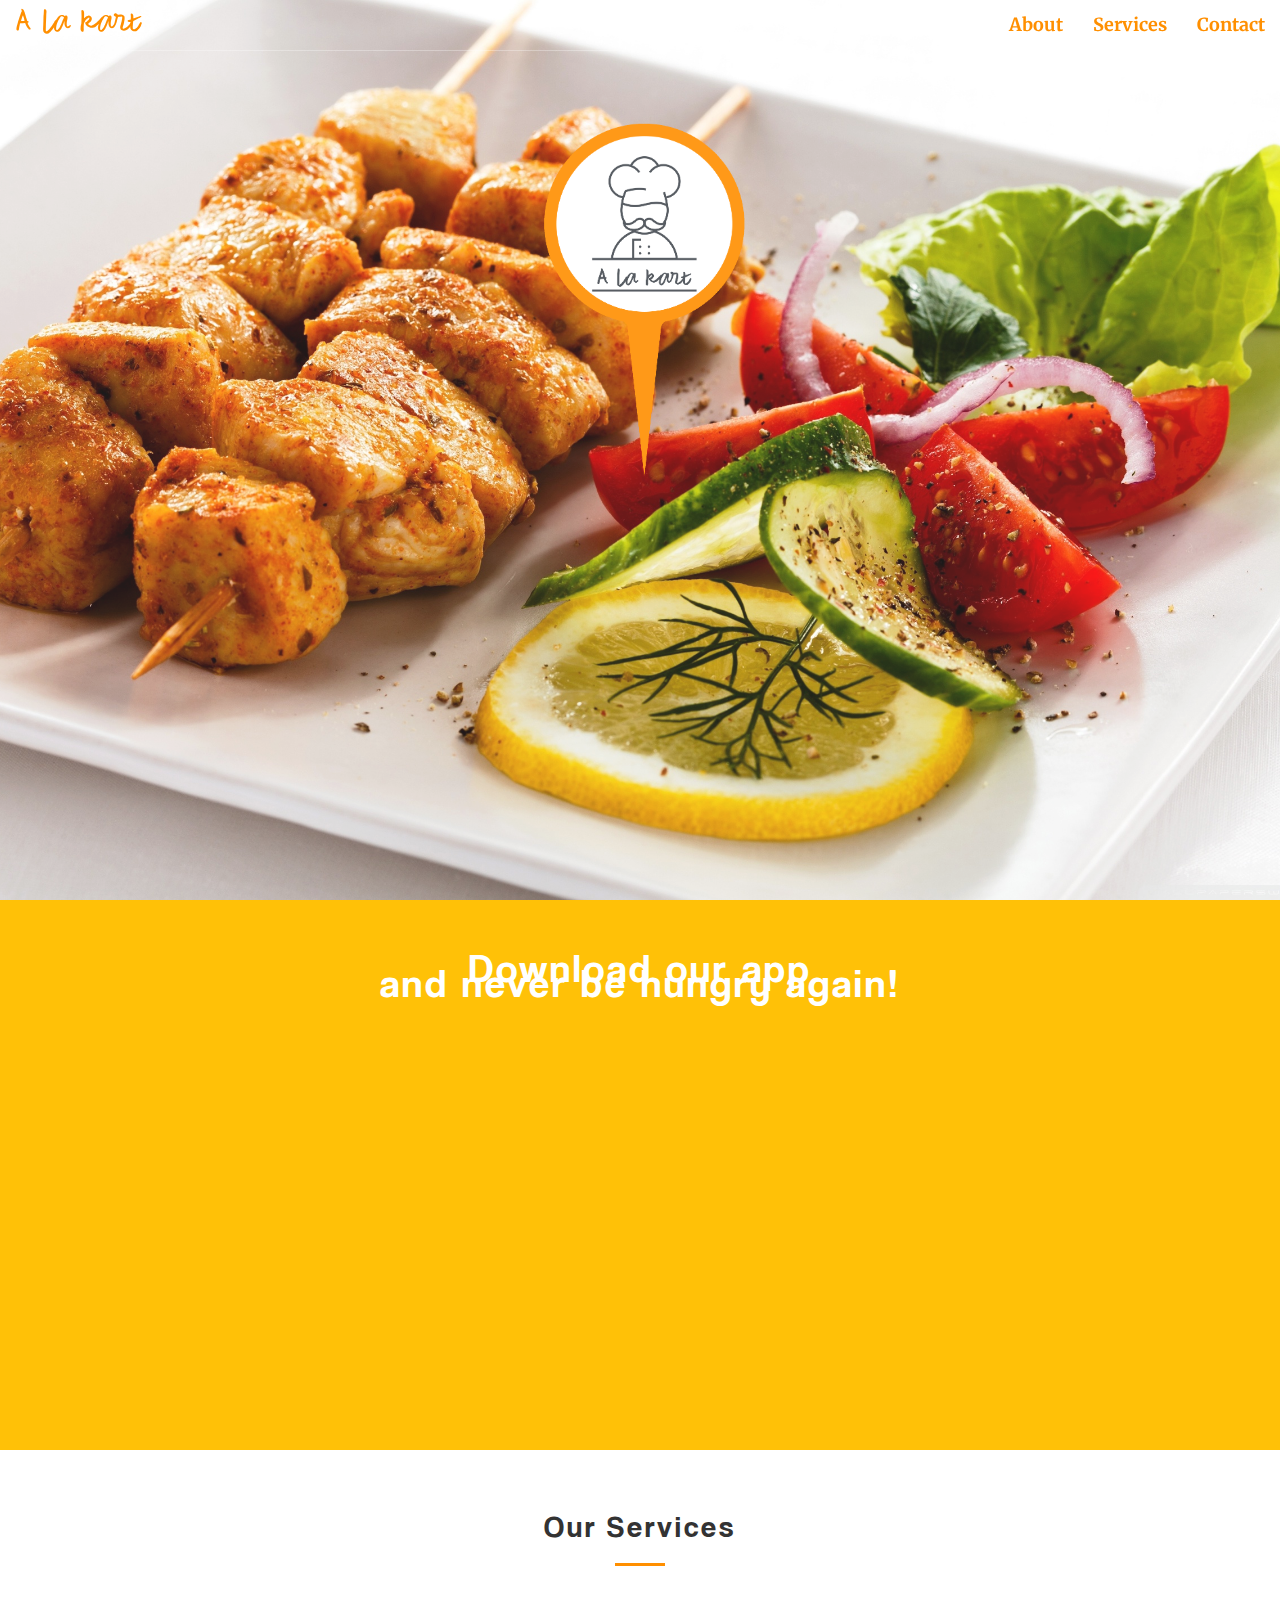
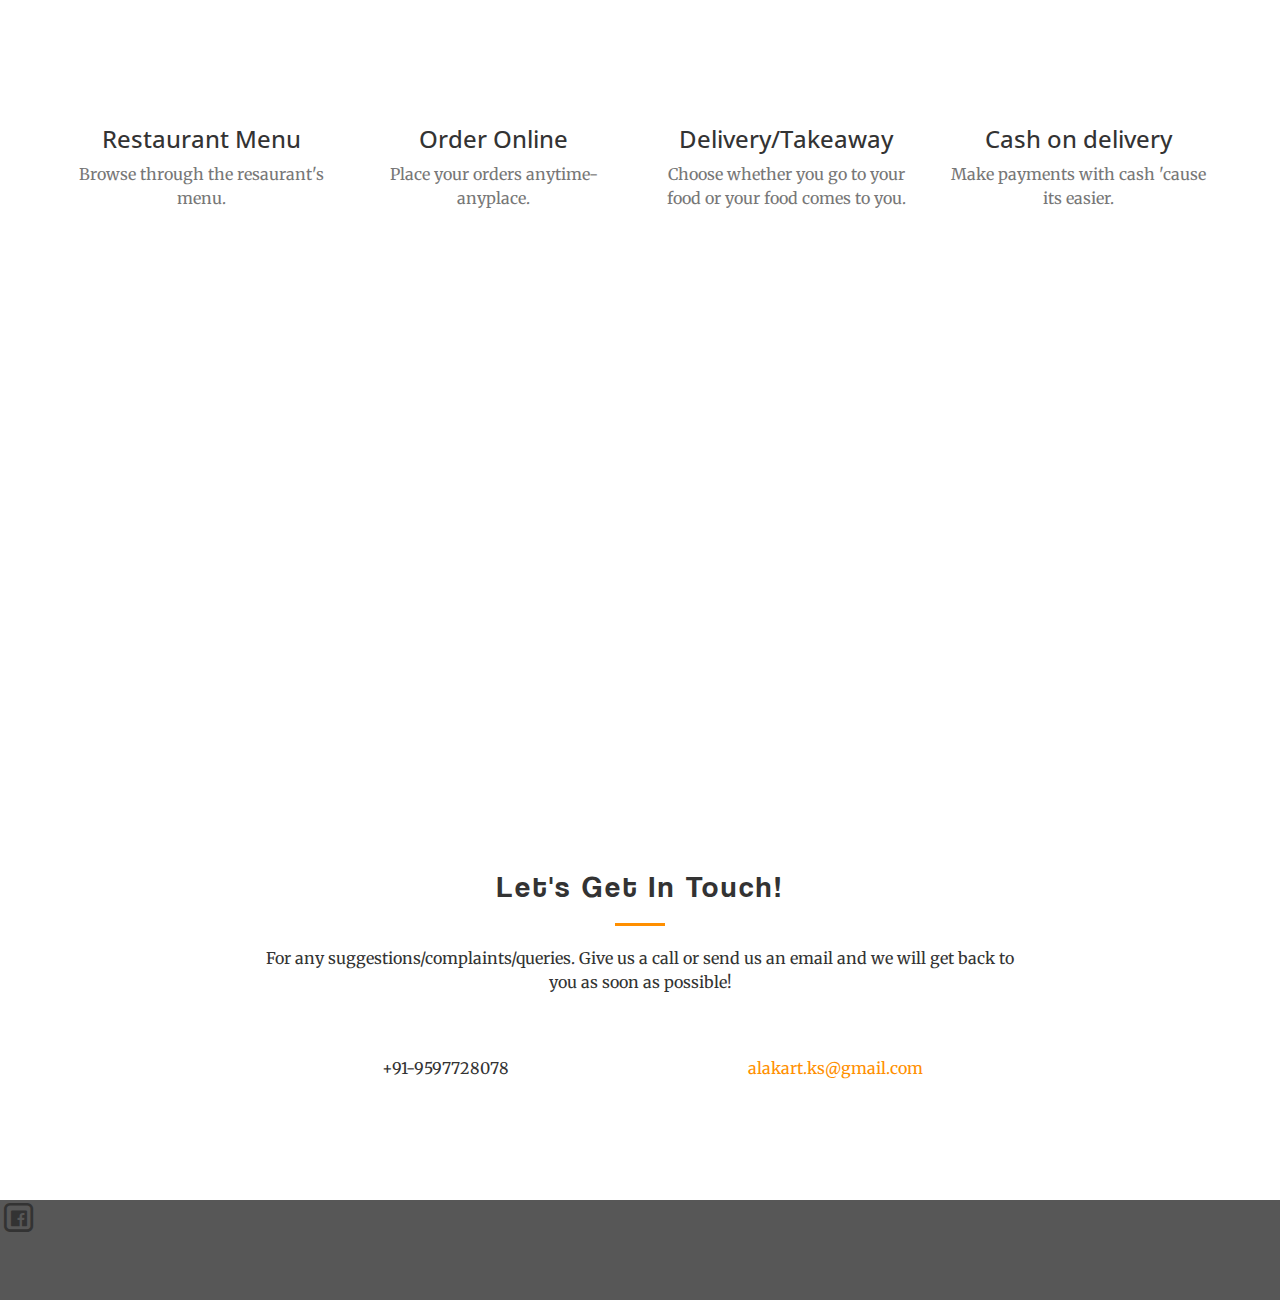
<file: index.html>
<!DOCTYPE html>
<html lang="en">

<head>

    <meta charset="utf-8">
    <meta http-equiv="X-UA-Compatible" content="IE=edge">
    <meta name="viewport" content="width=device-width, initial-scale=1">
    <meta name="description" content="">
    <meta name="author" content="">

    <title class="title_ala">A la kart</title>

    <!-- Bootstrap Core CSS -->
    <link rel="stylesheet" href="css/bootstrap.min.css" type="text/css">

    <!-- Custom Fonts -->
    <link href='http://fonts.googleapis.com/css?family=Open+Sans:300italic,400italic,600italic,700italic,800italic,400,300,600,700,800' rel='stylesheet' type='text/css'>
    <link href='https://fonts.googleapis.com/css?family=Raleway:400,900,800,700,600,500' rel='stylesheet' type='text/css'>
    <link href='https://fonts.googleapis.com/css?family=Righteous' rel='stylesheet' type='text/css'>
    <link rel="stylesheet" href="font-awesome/css/font-awesome.min.css" type="text/css">
    <link href='https://fonts.googleapis.com/css?family=Merriweather' rel='stylesheet' type='text/css'>
    <link href='https://fonts.googleapis.com/css?family=Asset' rel='stylesheet' type='text/css'>

    <!-- Plugin CSS -->
    <link rel="stylesheet" href="css/animate.min.css" type="text/css">

    <!-- Custom CSS -->
    <link rel="stylesheet" href="css/alakart.css">
    <link rel="stylesheet" href="css/fonts.css">

    <!-- HTML5 Shim and Respond.js IE8 support of HTML5 elements and media queries -->
    <!-- WARNING: Respond.js doesn't work if you view the page via file:// -->
    <!--[if lt IE 9]>
        <script src="https://oss.maxcdn.com/libs/html5shiv/3.7.0/html5shiv.js"></script>
        <script src="https://oss.maxcdn.com/libs/respond.js/1.4.2/respond.min.js"></script>
    <![endif]-->

</head>

<body id="page-top">

    <nav id="mainNav" class="navbar navbar-default navbar-fixed-top">
        <div class="container-fluid">
            <!-- Brand and toggle get grouped for better mobile display -->
            <div class="navbar-header">
                <button type="button" class="navbar-toggle collapsed" data-toggle="collapse" data-target="#bs-example-navbar-collapse-1">
                    <span class="sr-only">Toggle navigation</span>
                    <span class="icon-bar"></span>
                    <span class="icon-bar"></span>
                    <span class="icon-bar"></span>
                </button>
                <a class="navbar-brand page-scroll ala" href="#page-top" style="color:#ff8f00; font-size:35px; font-weight:400; ;">A la kart</a>
            </div>
            <!-- link blog "https://alakartorder.wordpress.com"-->
            <!-- Collect the nav links, forms, and other content for toggling -->
            <div class="collapse navbar-collapse" id="bs-example-navbar-collapse-1">
                <ul class="nav navbar-nav navbar-right">
                    <li>
                        <a class="page-scroll" href="#about" style="color:#ff8f00">About</a>
                    </li>
                    <li>
                        <a class="page-scroll" href="#services" style="color:#ff8f00">Services</a>
                    </li>
                    <li>
                        <a class="page-scroll" href="#contact" style="color:#ff8f00">Contact</a>
                    </li>
                </ul>
            </div>
            <!-- /.navbar-collapse -->
        </div>
        <!-- /.container-fluid -->
    </nav>

    <header>
        <div class="image-bg-fluid-height">
              <img class="img-responsive img-center img-logo" alt="" src="img/final1.png">
          <!-- tagline here -->
        </div>
    </header>
    <!--<link for "availaible o  playstore" https://play.google.com/store/apps/details?id=com.prijindal.alakartclient -->

    <section class="bg-primary" id="about" style="background-color:#ffc107;">
        <div class="container">
            <div class="row">
                <div class="col-lg-8 col-lg-offset-2 text-center play-box">
                      <p class="sec section-heading">Download our app</p>
                      <br>
                      <p class="sec section-heading">and never be hungry again!</p>

                  </div>
            </div>
        </div>
    </section>

   <section id="bgflow">
    <section id="services">
        <div class="container">
            <div class="row">
                <div class="col-lg-12 text-center">
                    <h2 class="section-heading">Our Services</h2>
                    <hr class="primary">
                </div>
            </div>
        </div>
        <div class="container">
            <div class="row">
                <div class="col-lg-3 col-md-6 text-center">
                    <div class="service-box">
                        <i class="fa fa-4x wow bounceIn text-primary">
                         <img  class="menu" alt="" src="./img/menu.png">
                        </i>
                        <h3>Restaurant Menu</h3>
                        <p class="text-muted">Browse through the resaurant's menu.</p>
                    </div>
                </div>
                <div class="col-lg-3 col-md-6 text-center">
                    <div class="service-box">
                        <i class="fa fa-4x wow bounceIn text-primary" data-wow-delay=".1s">
                         <img  class="order" alt="" src="./img/orderonline.png">
                        </i>
                        <h3>Order Online</h3>
                        <p class="text-muted">Place your orders anytime-anyplace.</p>
                    </div>
                </div>
                <div class="col-lg-3 col-md-6 text-center">
                    <div class="service-box">
                        <i class="fa fa-4x wow bounceIn text-primary" data-wow-delay=".2s">
                         <img class="deltak" alt="" src="./img/delivery.png">
                        </i>
                        <h3>Delivery/Takeaway</h3>
                        <p class="text-muted">Choose whether you go to your food or your food comes to you.</p>
                    </div>
                </div>
                <div class="col-lg-3 col-md-6 text-center">
                    <div class="service-box">
                        <i class="fa fa-4x wow bounceIn text-primary" data-wow-delay=".3s">
                         <img class="cod" alt="" src="./img/cod.png">
                        </i>
                        <h3>Cash on delivery</h3>
                        <p class="text-muted">Make payments with cash 'cause its easier.</p>
                    </div>
                </div>
            </div>
        </div>
    </section>

    <aside class="bg-dark">
        <div class="container text-center">
            <div class="call-to-action">
                <h2>Download our app and never be hungry!</h2>
                <a href="#" class="btn btn-default btn-xl wow tada"></a>
            </div>
        </div>
    </aside>
   </section>
    <section id="contact">
        <div class="container">
            <div class="row">
                <div class="col-lg-8 col-lg-offset-2 text-center">
                    <h2 class="section-heading">Let's Get In Touch!</h2>
                    <hr class="primary">
                    <p>For any suggestions/complaints/queries. Give us a call or send us an email and we will get back to you as soon as possible!</p>
                </div>
                <div class="col-lg-4 col-lg-offset-2 text-center">
                    <i class="fa fa-phone fa-3x wow bounceIn"></i>
                    <p>+91-9597728078</p>
                </div>
                <div class="col-lg-4 text-center">
                    <i class="fa fa-envelope-o fa-3x wow bounceIn" data-wow-delay=".1s"></i>
                    <p><a href="https://mail.google.com/mail/?view=cm&fs=1&to=alakart.ks@gmail.com" target="_blank">alakart.ks@gmail.com</a></p>
                    <!-- can use "https://mail.google.com/mail/?view=cm&fs=1&to=email@domain.com" for opening gmail -->
                </div>
            </div>
        </div>
    </section>
  </section>
  <footer class="footer_constant">
    <div class="icons-pro">
      <span class="fa-stack fa-lg">
       <i class="fa fa-square-o fa-stack-2x"></i>
       <i class="fa fa-facebook-official fa-stack-1x" href="www.facebook.com/alakart.ks"></i>
      </span>

    </div>
  </footer>

<!-- href="www.facebook.com/alakart.ks"
    href="https://twitter.om/alakartorder"
    href="https://plus.google.com/u/0/114863297185185487857"
    href="https://www.instagram.com/alakart_order"-->

    <!-- jQuery -->
    <script src="js/jquery.js"></script>

    <!-- Bootstrap Core JavaScript -->
    <script src="js/bootstrap.min.js"></script>

    <!-- Plugin JavaScript -->
    <script src="js/jquery.easing.min.js"></script>
    <script src="js/jquery.fittext.js"></script>
    <script src="js/wow.min.js"></script>

    <!-- Custom Theme JavaScript -->
    <script src="js/creative.js"></script>

</body>

</html>
</file>
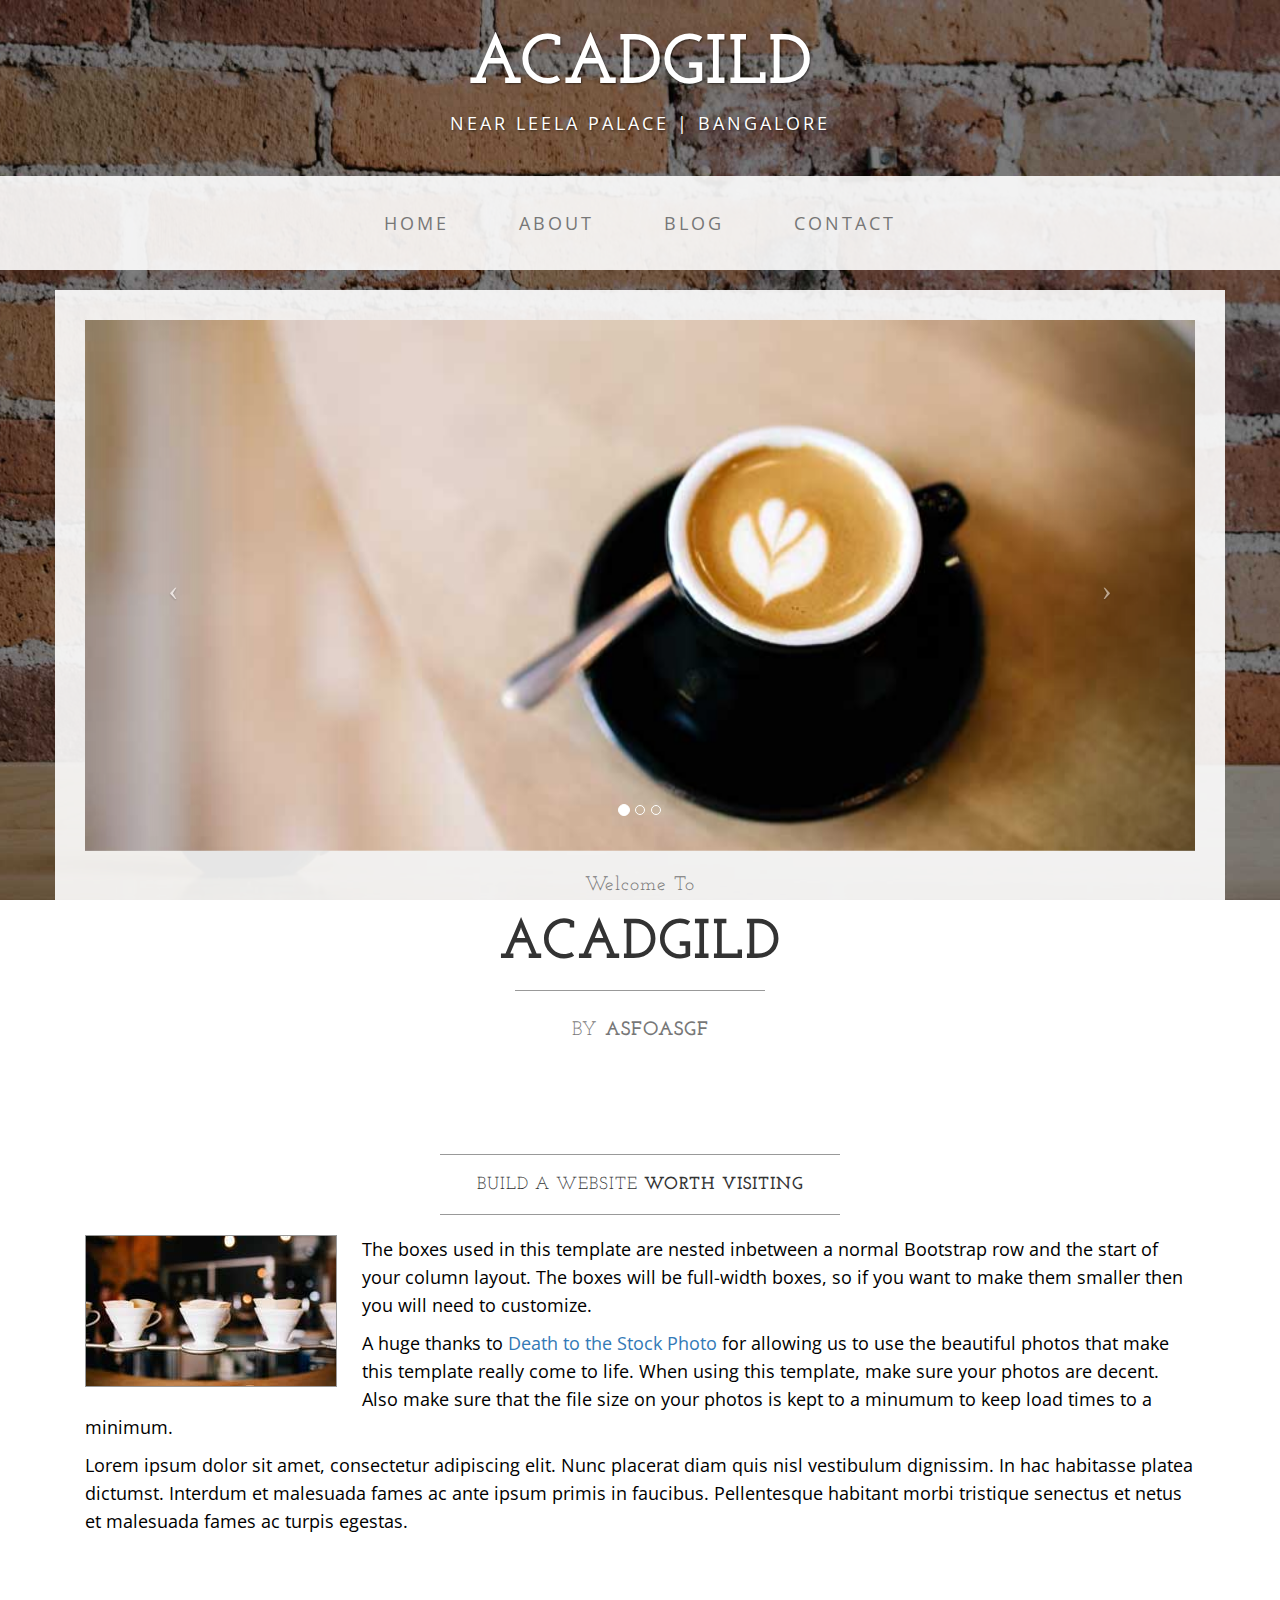
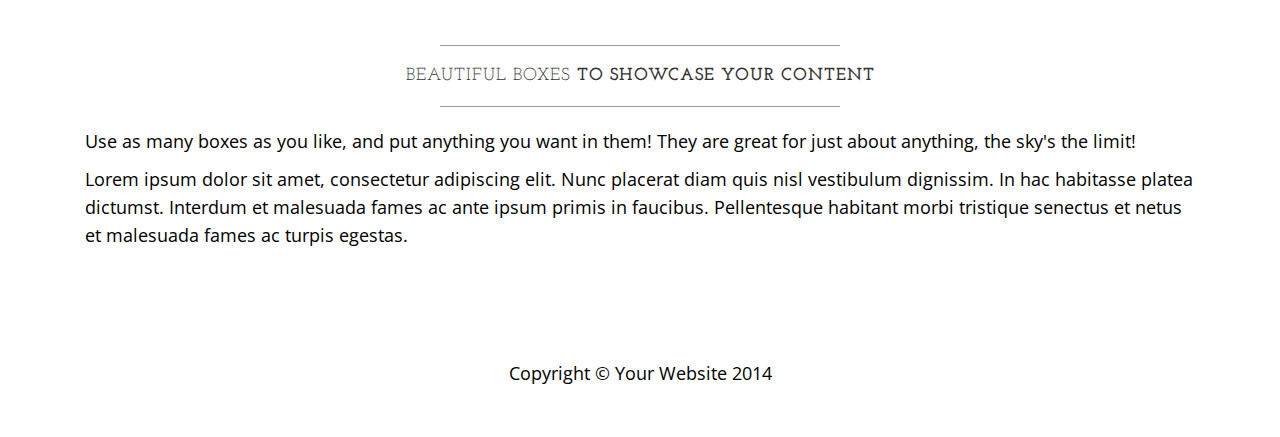
<file: blog/index.html>
<!DOCTYPE html>
<html lang="en">

<head>

    <meta charset="utf-8">
    <meta http-equiv="X-UA-Compatible" content="IE=edge">
    <meta name="viewport" content="width=device-width, initial-scale=1">
    <meta name="description" content="">
    <meta name="author" content="">

    <title>ACADGILD</title>

    <!-- Bootstrap Core CSS -->
    <link href="css/bootstrap.min.css" rel="stylesheet">

    <!-- Custom CSS -->
    <link href="css/business-casual.css" rel="stylesheet">

    <!-- Fonts -->
    <link href="http://fonts.googleapis.com/css?family=Open+Sans:300italic,400italic,600italic,700italic,800italic,400,300,600,700,800" rel="stylesheet" type="text/css">
    <link href="http://fonts.googleapis.com/css?family=Josefin+Slab:100,300,400,600,700,100italic,300italic,400italic,600italic,700italic" rel="stylesheet" type="text/css">

    <!-- HTML5 Shim and Respond.js IE8 support of HTML5 elements and media queries -->
    <!-- WARNING: Respond.js doesn't work if you view the page via file:// -->
    <!--[if lt IE 9]>
        <script src="https://oss.maxcdn.com/libs/html5shiv/3.7.0/html5shiv.js"></script>
        <script src="https://oss.maxcdn.com/libs/respond.js/1.4.2/respond.min.js"></script>
    <![endif]-->

</head>

<body>

    <div class="brand">ACADGILD</div>
    <div class="address-bar">Near Leela Palace | Bangalore</div>

    <!-- Navigation -->
    <nav class="navbar navbar-default" role="navigation">
        <div class="container">
            <!-- Brand and toggle get grouped for better mobile display -->
            <div class="navbar-header">
                <button type="button" class="navbar-toggle" data-toggle="collapse" data-target="#bs-example-navbar-collapse-1">
                    <span class="sr-only">Toggle navigation</span>
                    <span class="icon-bar"></span>
                    <span class="icon-bar"></span>
                    <span class="icon-bar"></span>
                </button>
                <!-- navbar-brand is hidden on larger screens, but visible when the menu is collapsed -->
                <a class="navbar-brand" href="index.html">ACADGILD</a>
            </div>
            <!-- Collect the nav links, forms, and other content for toggling -->
            <div class="collapse navbar-collapse" id="bs-example-navbar-collapse-1">
                <ul class="nav navbar-nav">
                    <li>
                        <a href="index.html">Home</a>
                    </li>
                    <li>
                        <a href="about.html">About</a>
                    </li>
                    <li>
                        <a href="blog.html">Blog</a>
                    </li>
                    <li>
                        <a href="contact.html">Contact</a>
                    </li>
                </ul>
            </div>
            <!-- /.navbar-collapse -->
        </div>
        <!-- /.container -->
    </nav>

    <div class="container">

        <div class="row">
            <div class="box">
                <div class="col-lg-12 text-center">
                    <div id="carousel-example-generic" class="carousel slide">
                        <!-- Indicators -->
                        <ol class="carousel-indicators hidden-xs">
                            <li data-target="#carousel-example-generic" data-slide-to="0" class="active"></li>
                            <li data-target="#carousel-example-generic" data-slide-to="1"></li>
                            <li data-target="#carousel-example-generic" data-slide-to="2"></li>
                        </ol>

                        <!-- Wrapper for slides -->
                        <div class="carousel-inner">
                            <div class="item active">
                                <img class="img-responsive img-full" src="img/slide-1.jpg" alt="">
                            </div>
                            <div class="item">
                                <img class="img-responsive img-full" src="img/slide-2.jpg" alt="">
                            </div>
                            <div class="item">
                                <img class="img-responsive img-full" src="img/slide-3.jpg" alt="">
                            </div>
                        </div>

                        <!-- Controls -->
                        <a class="left carousel-control" href="#carousel-example-generic" data-slide="prev">
                            <span class="icon-prev"></span>
                        </a>
                        <a class="right carousel-control" href="#carousel-example-generic" data-slide="next">
                            <span class="icon-next"></span>
                        </a>
                    </div>
                    <h2 class="brand-before">
                        <small>Welcome to</small>
                    </h2>
                    <h1 class="brand-name">ACADGILD</h1>
                    <hr class="tagline-divider">
                    <h2>
                        <small>By
                            <strong>asfoasgf</strong>
                        </small>
                    </h2>
                </div>
            </div>
        </div>

        <div class="row">
            <div class="box">
                <div class="col-lg-12">
                    <hr>
                    <h2 class="intro-text text-center">Build a website
                        <strong>worth visiting</strong>
                    </h2>
                    <hr>
                    <img class="img-responsive img-border img-left" src="img/intro-pic.jpg" alt="">
                    <hr class="visible-xs">
                    <p>The boxes used in this template are nested inbetween a normal Bootstrap row and the start of your column layout. The boxes will be full-width boxes, so if you want to make them smaller then you will need to customize.</p>
                    <p>A huge thanks to <a href="http://join.deathtothestockphoto.com/" target="_blank">Death to the Stock Photo</a> for allowing us to use the beautiful photos that make this template really come to life. When using this template, make sure your photos are decent. Also make sure that the file size on your photos is kept to a minumum to keep load times to a minimum.</p>
                    <p>Lorem ipsum dolor sit amet, consectetur adipiscing elit. Nunc placerat diam quis nisl vestibulum dignissim. In hac habitasse platea dictumst. Interdum et malesuada fames ac ante ipsum primis in faucibus. Pellentesque habitant morbi tristique senectus et netus et malesuada fames ac turpis egestas.</p>
                </div>
            </div>
        </div>

        <div class="row">
            <div class="box">
                <div class="col-lg-12">
                    <hr>
                    <h2 class="intro-text text-center">Beautiful boxes
                        <strong>to showcase your content</strong>
                    </h2>
                    <hr>
                    <p>Use as many boxes as you like, and put anything you want in them! They are great for just about anything, the sky's the limit!</p>
                    <p>Lorem ipsum dolor sit amet, consectetur adipiscing elit. Nunc placerat diam quis nisl vestibulum dignissim. In hac habitasse platea dictumst. Interdum et malesuada fames ac ante ipsum primis in faucibus. Pellentesque habitant morbi tristique senectus et netus et malesuada fames ac turpis egestas.</p>
                </div>
            </div>
        </div>

    </div>
    <!-- /.container -->

    <footer>
        <div class="container">
            <div class="row">
                <div class="col-lg-12 text-center">
                    <p>Copyright &copy; Your Website 2014</p>
                </div>
            </div>
        </div>
    </footer>

    <!-- jQuery -->
    <script src="js/jquery.js"></script>

    <!-- Bootstrap Core JavaScript -->
    <script src="js/bootstrap.min.js"></script>

    <!-- Script to Activate the Carousel -->
    <script>
    $('.carousel').carousel({
        interval: 5000 //changes the speed
    })
    </script>

</body>

</html>
</file>
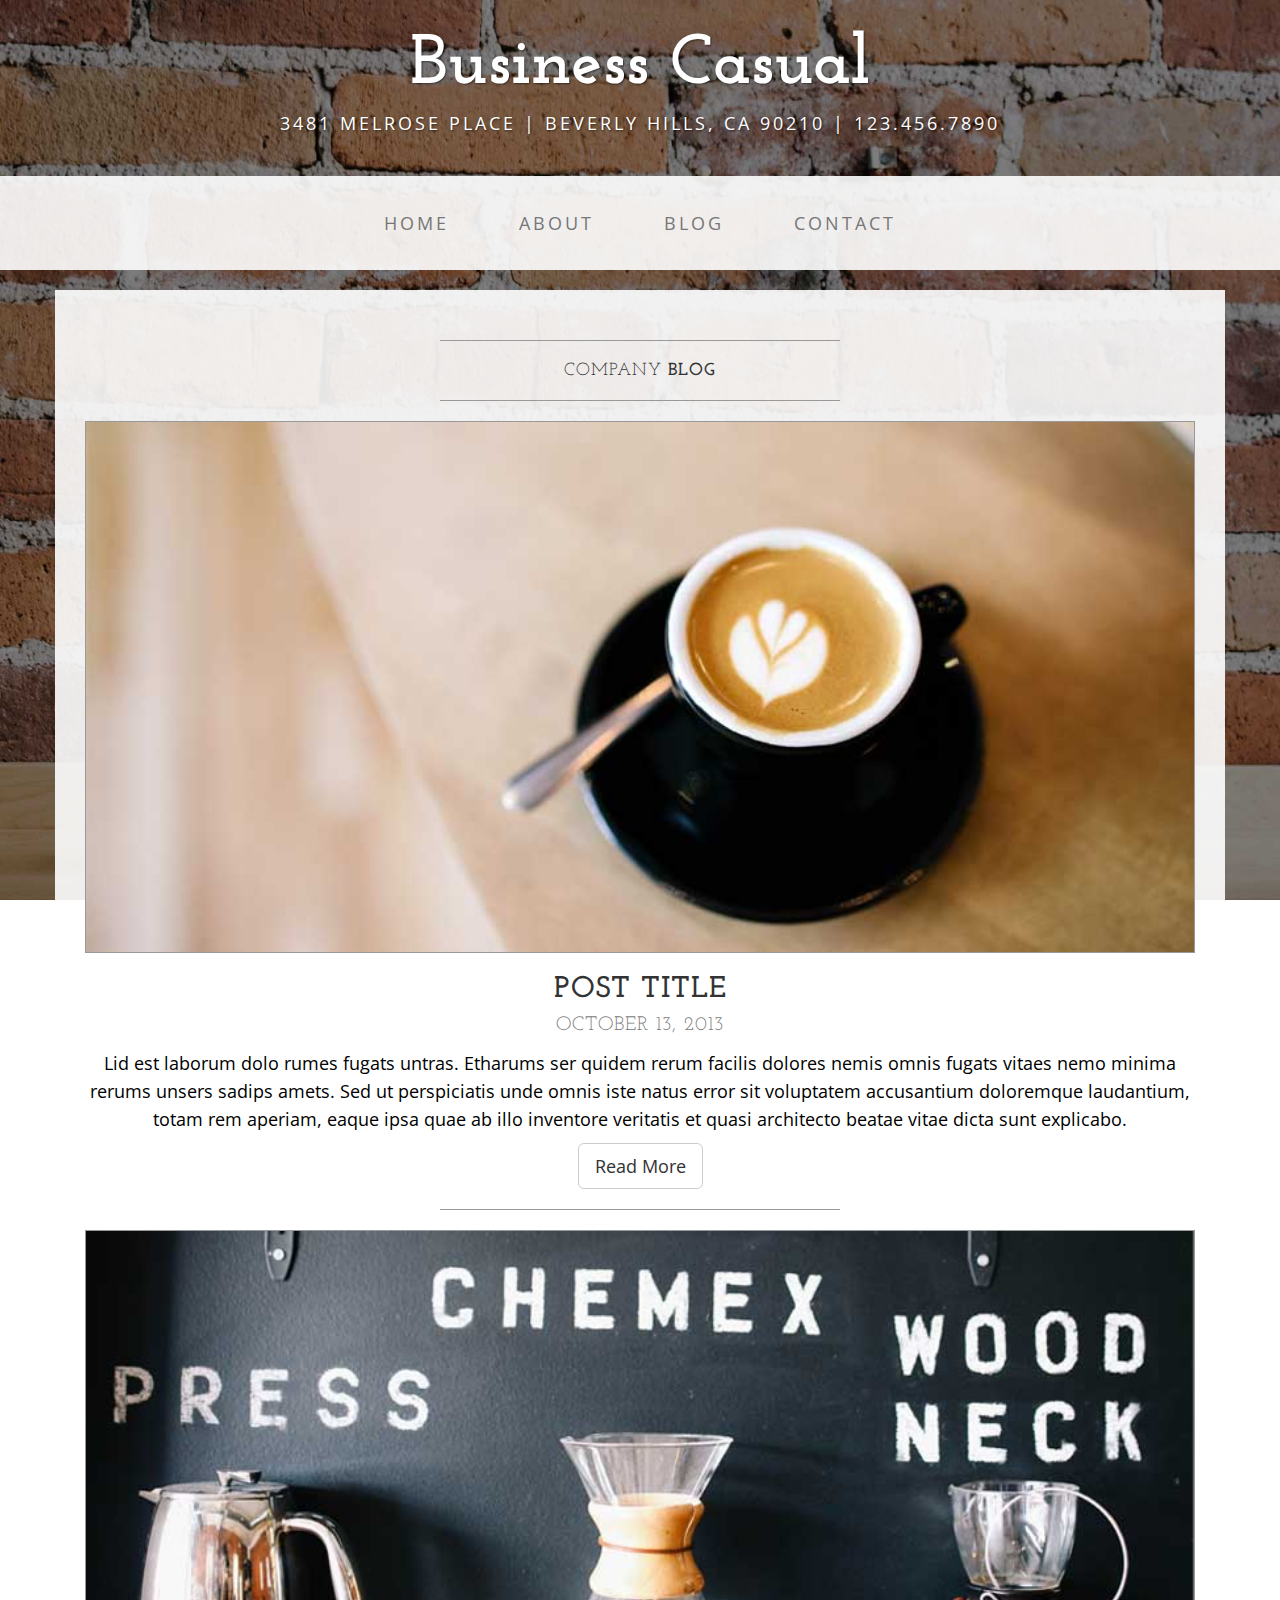
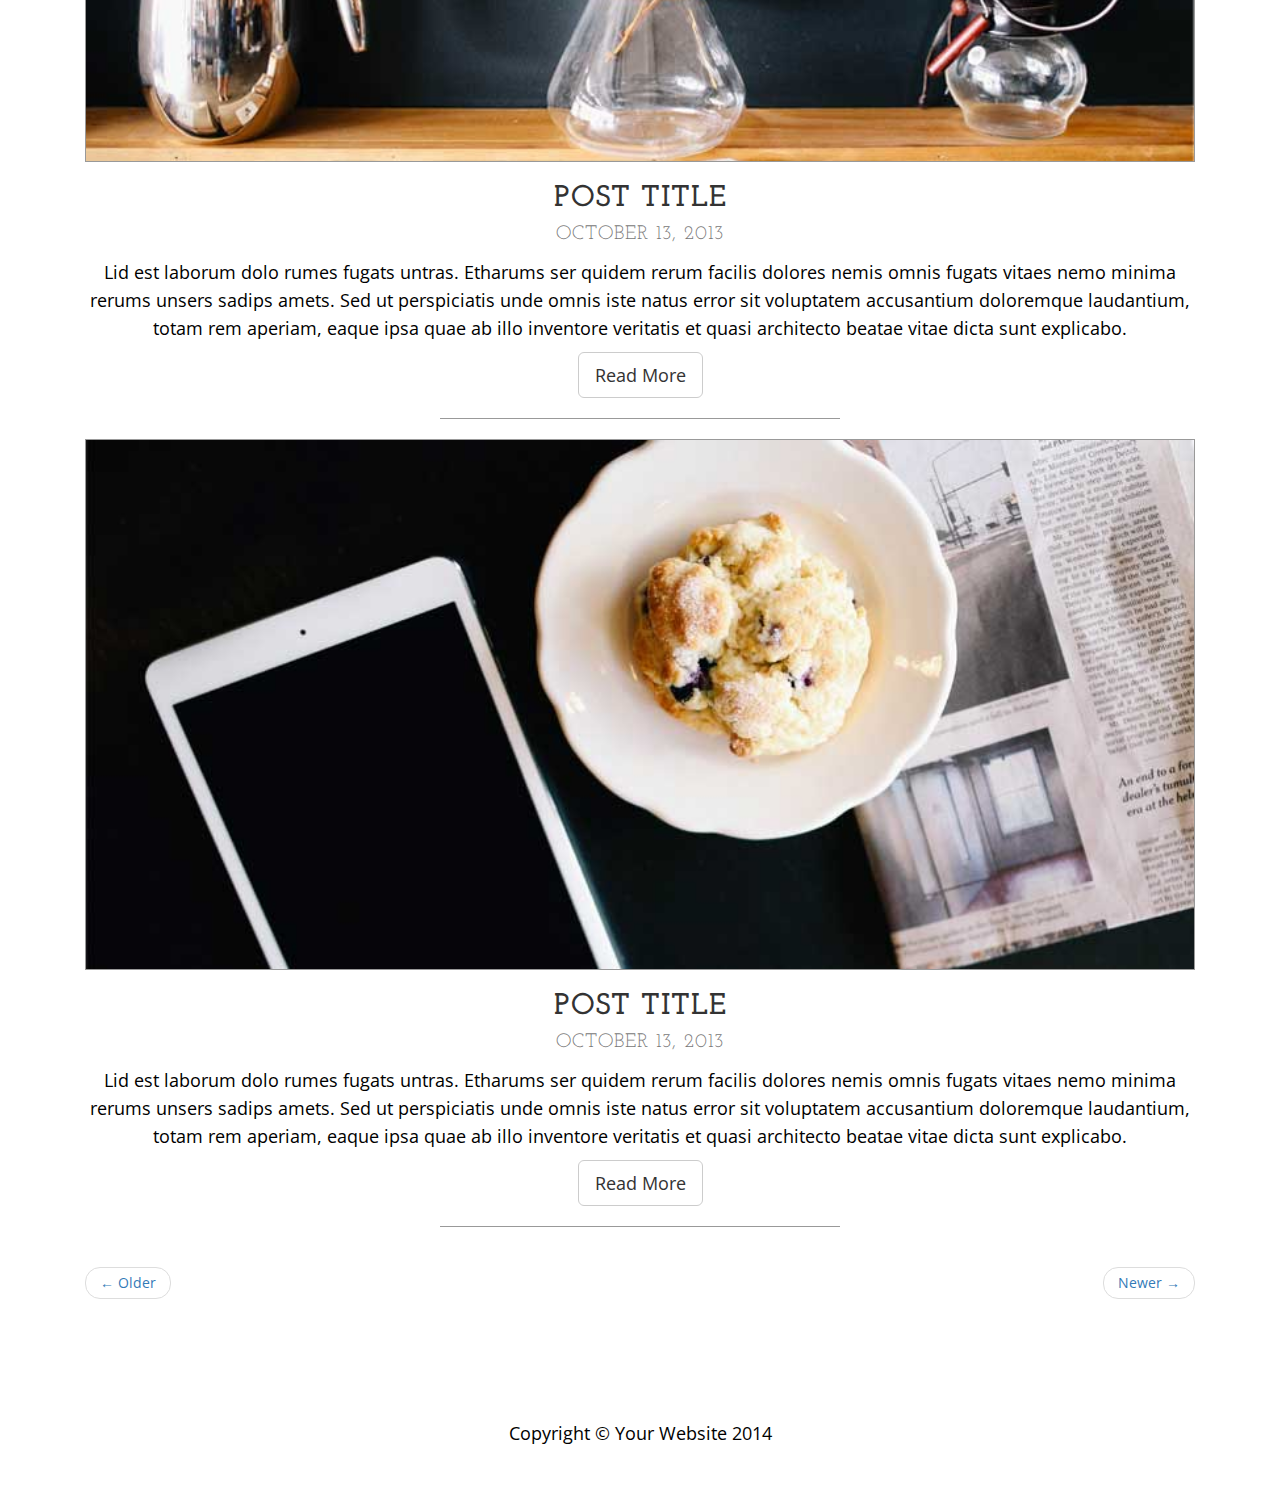
<file: blog/blog.html>
<!DOCTYPE html>
<html lang="en">

<head>

    <meta charset="utf-8">
    <meta http-equiv="X-UA-Compatible" content="IE=edge">
    <meta name="viewport" content="width=device-width, initial-scale=1">
    <meta name="description" content="">
    <meta name="author" content="">

    <title>Blog - Business Casual - Start Bootstrap Theme</title>

    <!-- Bootstrap Core CSS -->
    <link href="css/bootstrap.min.css" rel="stylesheet">

    <!-- Custom CSS -->
    <link href="css/business-casual.css" rel="stylesheet">

    <!-- Fonts -->
    <link href="http://fonts.googleapis.com/css?family=Open+Sans:300italic,400italic,600italic,700italic,800italic,400,300,600,700,800" rel="stylesheet" type="text/css">
    <link href="http://fonts.googleapis.com/css?family=Josefin+Slab:100,300,400,600,700,100italic,300italic,400italic,600italic,700italic" rel="stylesheet" type="text/css">

    <!-- HTML5 Shim and Respond.js IE8 support of HTML5 elements and media queries -->
    <!-- WARNING: Respond.js doesn't work if you view the page via file:// -->
    <!--[if lt IE 9]>
        <script src="https://oss.maxcdn.com/libs/html5shiv/3.7.0/html5shiv.js"></script>
        <script src="https://oss.maxcdn.com/libs/respond.js/1.4.2/respond.min.js"></script>
    <![endif]-->

</head>

<body>

    <div class="brand">Business Casual</div>
    <div class="address-bar">3481 Melrose Place | Beverly Hills, CA 90210 | 123.456.7890</div>

    <!-- Navigation -->
    <nav class="navbar navbar-default" role="navigation">
        <div class="container">
            <!-- Brand and toggle get grouped for better mobile display -->
            <div class="navbar-header">
                <button type="button" class="navbar-toggle" data-toggle="collapse" data-target="#bs-example-navbar-collapse-1">
                    <span class="sr-only">Toggle navigation</span>
                    <span class="icon-bar"></span>
                    <span class="icon-bar"></span>
                    <span class="icon-bar"></span>
                </button>
                <!-- navbar-brand is hidden on larger screens, but visible when the menu is collapsed -->
                <a class="navbar-brand" href="index.html">Business Casual</a>
            </div>
            <!-- Collect the nav links, forms, and other content for toggling -->
            <div class="collapse navbar-collapse" id="bs-example-navbar-collapse-1">
                <ul class="nav navbar-nav">
                    <li>
                        <a href="index.html">Home</a>
                    </li>
                    <li>
                        <a href="about.html">About</a>
                    </li>
                    <li>
                        <a href="blog.html">Blog</a>
                    </li>
                    <li>
                        <a href="contact.html">Contact</a>
                    </li>
                </ul>
            </div>
            <!-- /.navbar-collapse -->
        </div>
        <!-- /.container -->
    </nav>

    <div class="container">

        <div class="row">
            <div class="box">
                <div class="col-lg-12">
                    <hr>
                    <h2 class="intro-text text-center">Company
                        <strong>blog</strong>
                    </h2>
                    <hr>
                </div>
                <div class="col-lg-12 text-center">
                    <img class="img-responsive img-border img-full" src="img/slide-1.jpg" alt="">
                    <h2>Post Title
                        <br>
                        <small>October 13, 2013</small>
                    </h2>
                    <p>Lid est laborum dolo rumes fugats untras. Etharums ser quidem rerum facilis dolores nemis omnis fugats vitaes nemo minima rerums unsers sadips amets. Sed ut perspiciatis unde omnis iste natus error sit voluptatem accusantium doloremque laudantium, totam rem aperiam, eaque ipsa quae ab illo inventore veritatis et quasi architecto beatae vitae dicta sunt explicabo.</p>
                    <a href="#" class="btn btn-default btn-lg">Read More</a>
                    <hr>
                </div>
                <div class="col-lg-12 text-center">
                    <img class="img-responsive img-border img-full" src="img/slide-2.jpg" alt="">
                    <h2>Post Title
                        <br>
                        <small>October 13, 2013</small>
                    </h2>
                    <p>Lid est laborum dolo rumes fugats untras. Etharums ser quidem rerum facilis dolores nemis omnis fugats vitaes nemo minima rerums unsers sadips amets. Sed ut perspiciatis unde omnis iste natus error sit voluptatem accusantium doloremque laudantium, totam rem aperiam, eaque ipsa quae ab illo inventore veritatis et quasi architecto beatae vitae dicta sunt explicabo.</p>
                    <a href="#" class="btn btn-default btn-lg">Read More</a>
                    <hr>
                </div>
                <div class="col-lg-12 text-center">
                    <img class="img-responsive img-border img-full" src="img/slide-3.jpg" alt="">
                    <h2>Post Title
                        <br>
                        <small>October 13, 2013</small>
                    </h2>
                    <p>Lid est laborum dolo rumes fugats untras. Etharums ser quidem rerum facilis dolores nemis omnis fugats vitaes nemo minima rerums unsers sadips amets. Sed ut perspiciatis unde omnis iste natus error sit voluptatem accusantium doloremque laudantium, totam rem aperiam, eaque ipsa quae ab illo inventore veritatis et quasi architecto beatae vitae dicta sunt explicabo.</p>
                    <a href="#" class="btn btn-default btn-lg">Read More</a>
                    <hr>
                </div>
                <div class="col-lg-12 text-center">
                    <ul class="pager">
                        <li class="previous"><a href="#">&larr; Older</a>
                        </li>
                        <li class="next"><a href="#">Newer &rarr;</a>
                        </li>
                    </ul>
                </div>
            </div>
        </div>

    </div>
    <!-- /.container -->

    <footer>
        <div class="container">
            <div class="row">
                <div class="col-lg-12 text-center">
                    <p>Copyright &copy; Your Website 2014</p>
                </div>
            </div>
        </div>
    </footer>

    <!-- jQuery -->
    <script src="js/jquery.js"></script>

    <!-- Bootstrap Core JavaScript -->
    <script src="js/bootstrap.min.js"></script>

</body>

</html>
</file>
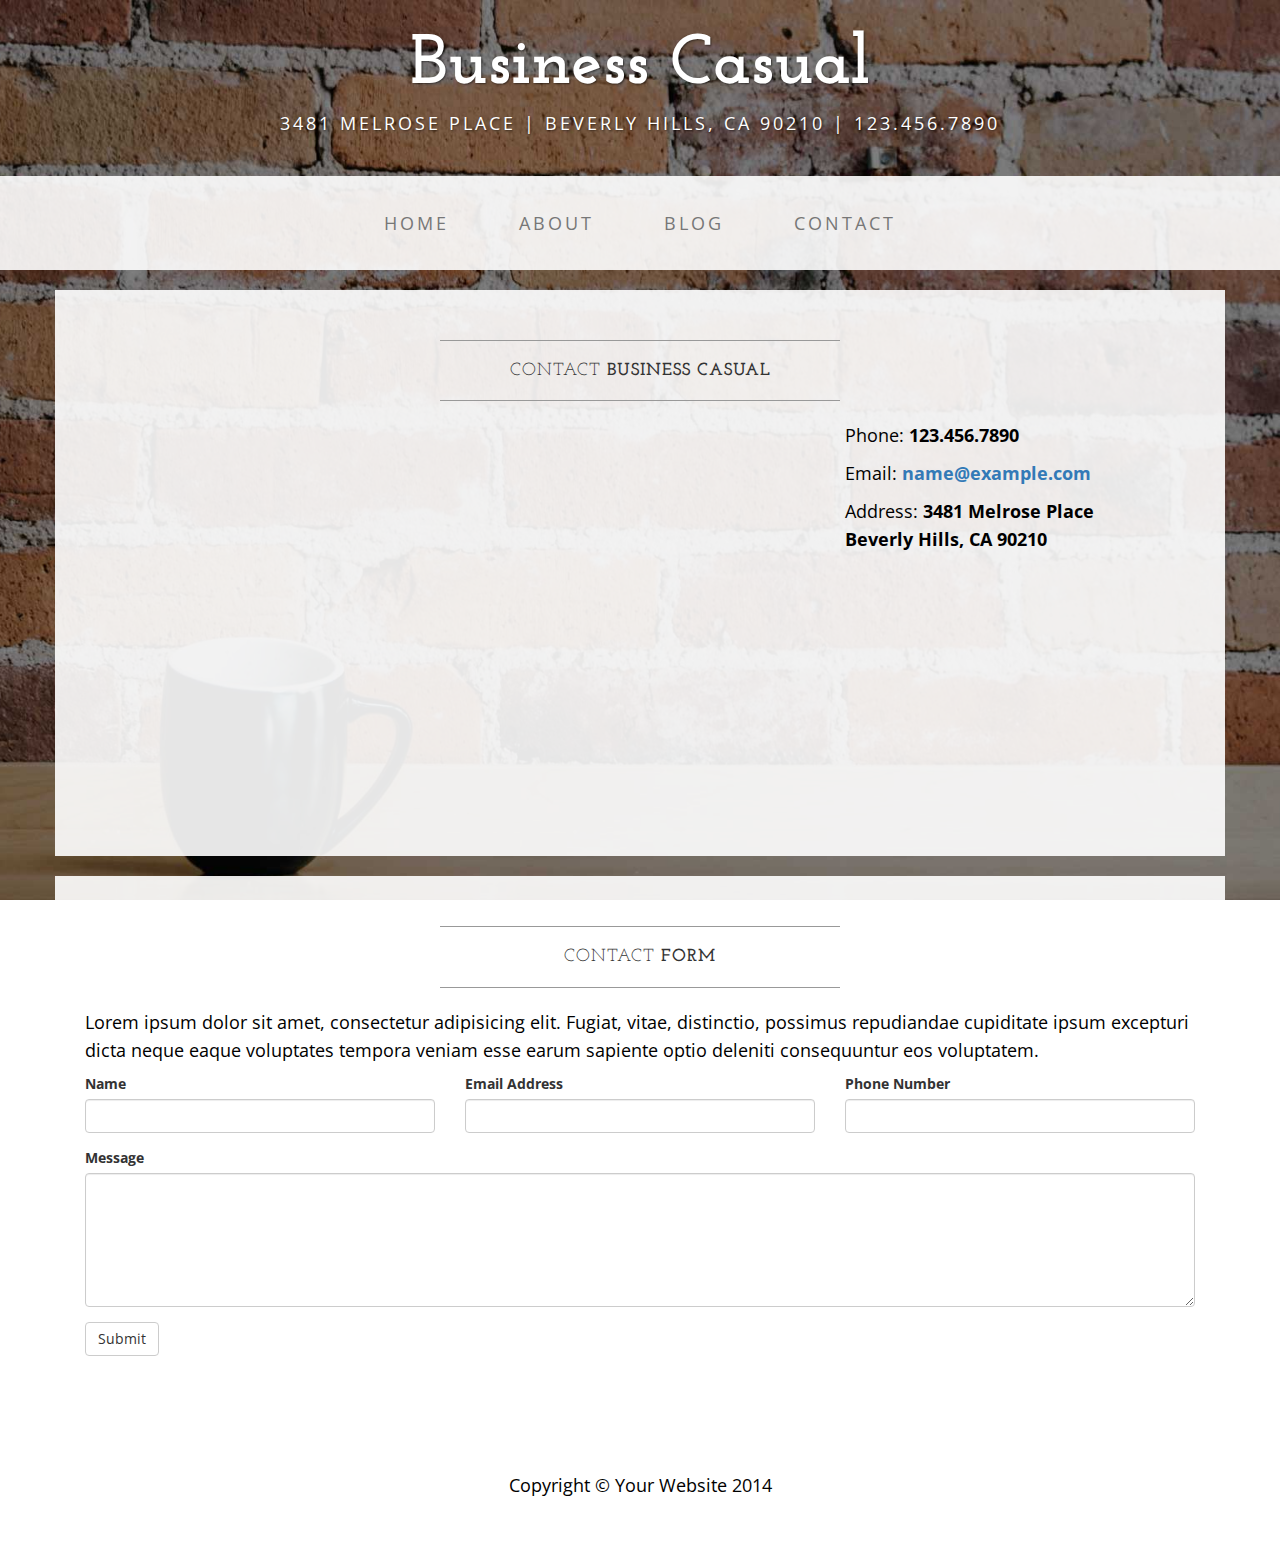
<file: blog/contact.html>
<!DOCTYPE html>
<html lang="en">

<head>

    <meta charset="utf-8">
    <meta http-equiv="X-UA-Compatible" content="IE=edge">
    <meta name="viewport" content="width=device-width, initial-scale=1">
    <meta name="description" content="">
    <meta name="author" content="">

    <title>Contact - Business Casual - Start Bootstrap Theme</title>

    <!-- Bootstrap Core CSS -->
    <link href="css/bootstrap.min.css" rel="stylesheet">

    <!-- Custom CSS -->
    <link href="css/business-casual.css" rel="stylesheet">

    <!-- Fonts -->
    <link href="http://fonts.googleapis.com/css?family=Open+Sans:300italic,400italic,600italic,700italic,800italic,400,300,600,700,800" rel="stylesheet" type="text/css">
    <link href="http://fonts.googleapis.com/css?family=Josefin+Slab:100,300,400,600,700,100italic,300italic,400italic,600italic,700italic" rel="stylesheet" type="text/css">

    <!-- HTML5 Shim and Respond.js IE8 support of HTML5 elements and media queries -->
    <!-- WARNING: Respond.js doesn't work if you view the page via file:// -->
    <!--[if lt IE 9]>
        <script src="https://oss.maxcdn.com/libs/html5shiv/3.7.0/html5shiv.js"></script>
        <script src="https://oss.maxcdn.com/libs/respond.js/1.4.2/respond.min.js"></script>
    <![endif]-->

</head>

<body>

    <div class="brand">Business Casual</div>
    <div class="address-bar">3481 Melrose Place | Beverly Hills, CA 90210 | 123.456.7890</div>

    <!-- Navigation -->
    <nav class="navbar navbar-default" role="navigation">
        <div class="container">
            <!-- Brand and toggle get grouped for better mobile display -->
            <div class="navbar-header">
                <button type="button" class="navbar-toggle" data-toggle="collapse" data-target="#bs-example-navbar-collapse-1">
                    <span class="sr-only">Toggle navigation</span>
                    <span class="icon-bar"></span>
                    <span class="icon-bar"></span>
                    <span class="icon-bar"></span>
                </button>
                <!-- navbar-brand is hidden on larger screens, but visible when the menu is collapsed -->
                <a class="navbar-brand" href="index.html">Business Casual</a>
            </div>
            <!-- Collect the nav links, forms, and other content for toggling -->
            <div class="collapse navbar-collapse" id="bs-example-navbar-collapse-1">
                <ul class="nav navbar-nav">
                    <li>
                        <a href="index.html">Home</a>
                    </li>
                    <li>
                        <a href="about.html">About</a>
                    </li>
                    <li>
                        <a href="blog.html">Blog</a>
                    </li>
                    <li>
                        <a href="contact.html">Contact</a>
                    </li>
                </ul>
            </div>
            <!-- /.navbar-collapse -->
        </div>
        <!-- /.container -->
    </nav>

    <div class="container">

        <div class="row">
            <div class="box">
                <div class="col-lg-12">
                    <hr>
                    <h2 class="intro-text text-center">Contact
                        <strong>business casual</strong>
                    </h2>
                    <hr>
                </div>
                <div class="col-md-8">
                    <!-- Embedded Google Map using an iframe - to select your location find it on Google maps and paste the link as the iframe src. If you want to use the Google Maps API instead then have at it! -->
                    <iframe width="100%" height="400" frameborder="0" scrolling="no" marginheight="0" marginwidth="0" src="http://maps.google.com/maps?hl=en&amp;ie=UTF8&amp;ll=37.0625,-95.677068&amp;spn=56.506174,79.013672&amp;t=m&amp;z=4&amp;output=embed"></iframe>
                </div>
                <div class="col-md-4">
                    <p>Phone:
                        <strong>123.456.7890</strong>
                    </p>
                    <p>Email:
                        <strong><a href="mailto:name@example.com">name@example.com</a></strong>
                    </p>
                    <p>Address:
                        <strong>3481 Melrose Place
                            <br>Beverly Hills, CA 90210</strong>
                    </p>
                </div>
                <div class="clearfix"></div>
            </div>
        </div>

        <div class="row">
            <div class="box">
                <div class="col-lg-12">
                    <hr>
                    <h2 class="intro-text text-center">Contact
                        <strong>form</strong>
                    </h2>
                    <hr>
                    <p>Lorem ipsum dolor sit amet, consectetur adipisicing elit. Fugiat, vitae, distinctio, possimus repudiandae cupiditate ipsum excepturi dicta neque eaque voluptates tempora veniam esse earum sapiente optio deleniti consequuntur eos voluptatem.</p>
                    <form role="form">
                        <div class="row">
                            <div class="form-group col-lg-4">
                                <label>Name</label>
                                <input type="text" class="form-control">
                            </div>
                            <div class="form-group col-lg-4">
                                <label>Email Address</label>
                                <input type="email" class="form-control">
                            </div>
                            <div class="form-group col-lg-4">
                                <label>Phone Number</label>
                                <input type="tel" class="form-control">
                            </div>
                            <div class="clearfix"></div>
                            <div class="form-group col-lg-12">
                                <label>Message</label>
                                <textarea class="form-control" rows="6"></textarea>
                            </div>
                            <div class="form-group col-lg-12">
                                <input type="hidden" name="save" value="contact">
                                <button type="submit" class="btn btn-default">Submit</button>
                            </div>
                        </div>
                    </form>
                </div>
            </div>
        </div>

    </div>
    <!-- /.container -->

    <footer>
        <div class="container">
            <div class="row">
                <div class="col-lg-12 text-center">
                    <p>Copyright &copy; Your Website 2014</p>
                </div>
            </div>
        </div>
    </footer>

    <!-- jQuery -->
    <script src="js/jquery.js"></script>

    <!-- Bootstrap Core JavaScript -->
    <script src="js/bootstrap.min.js"></script>

</body>

</html>
</file>
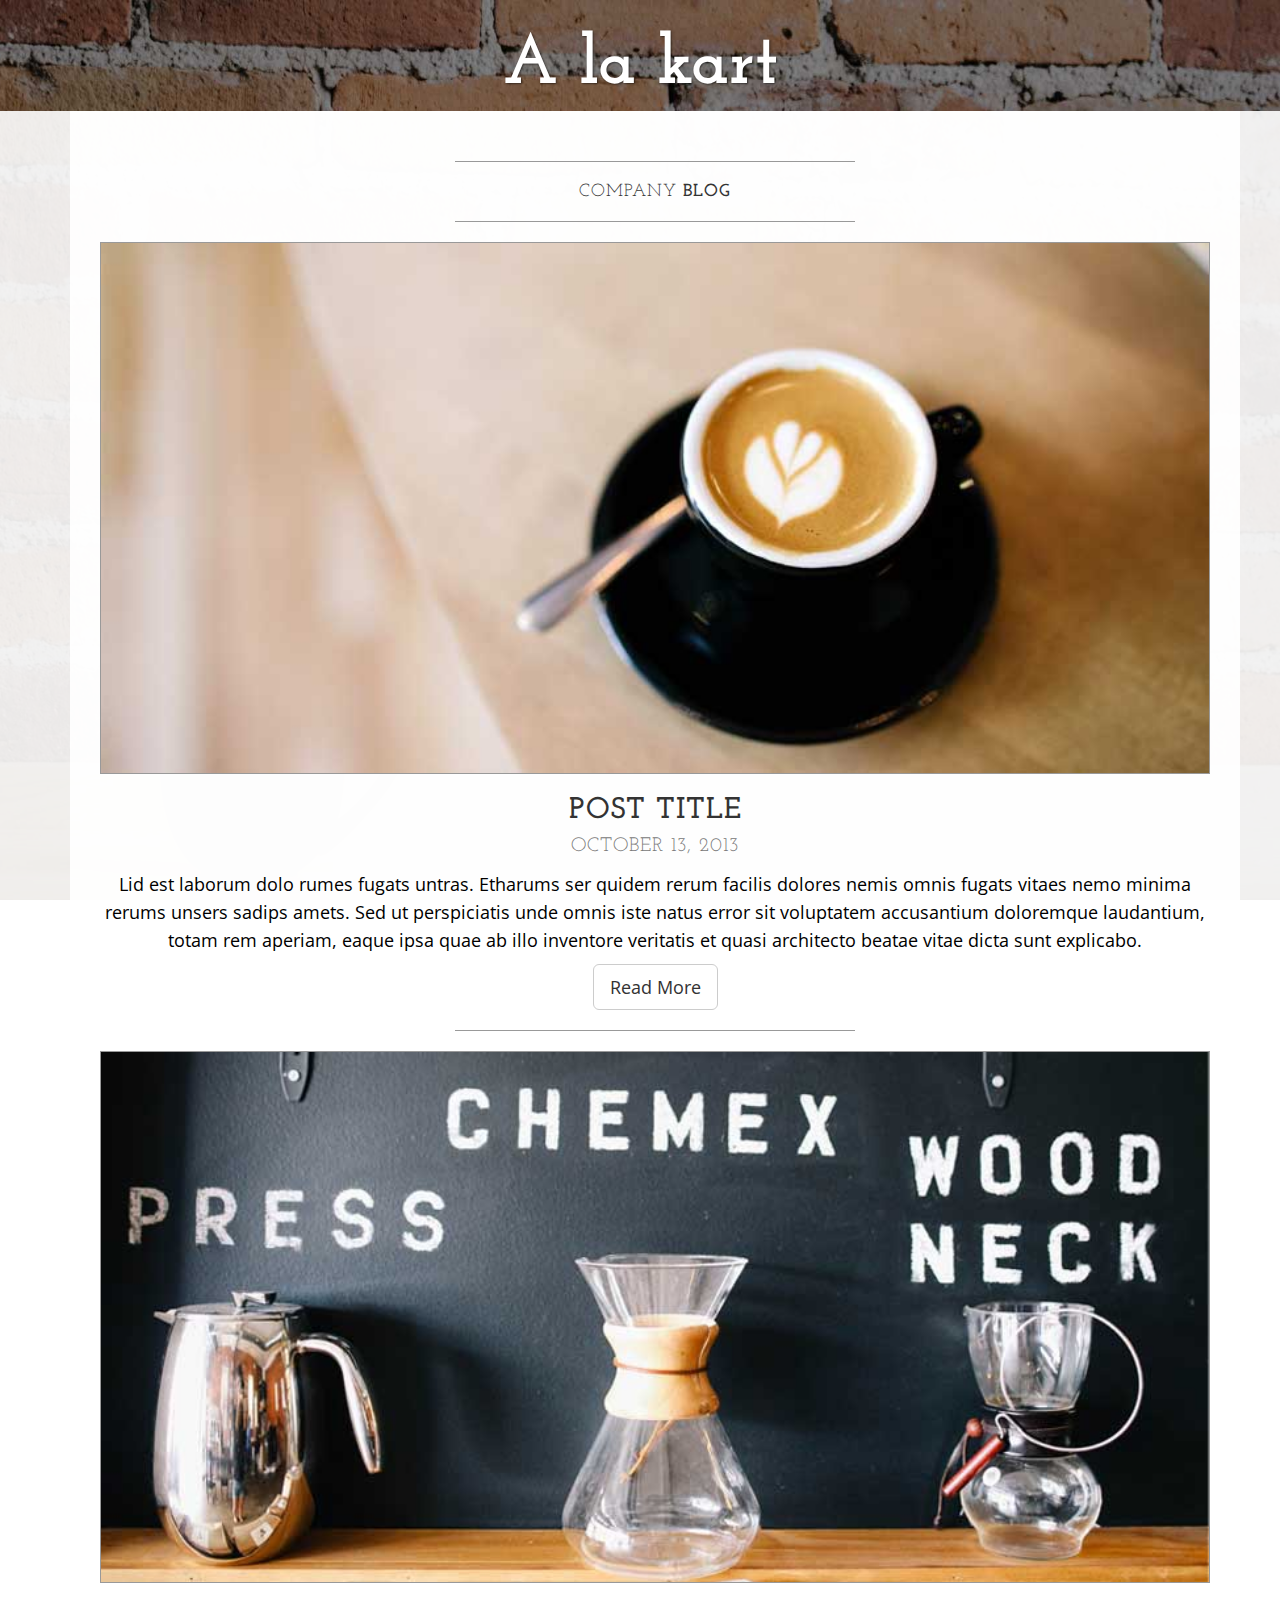
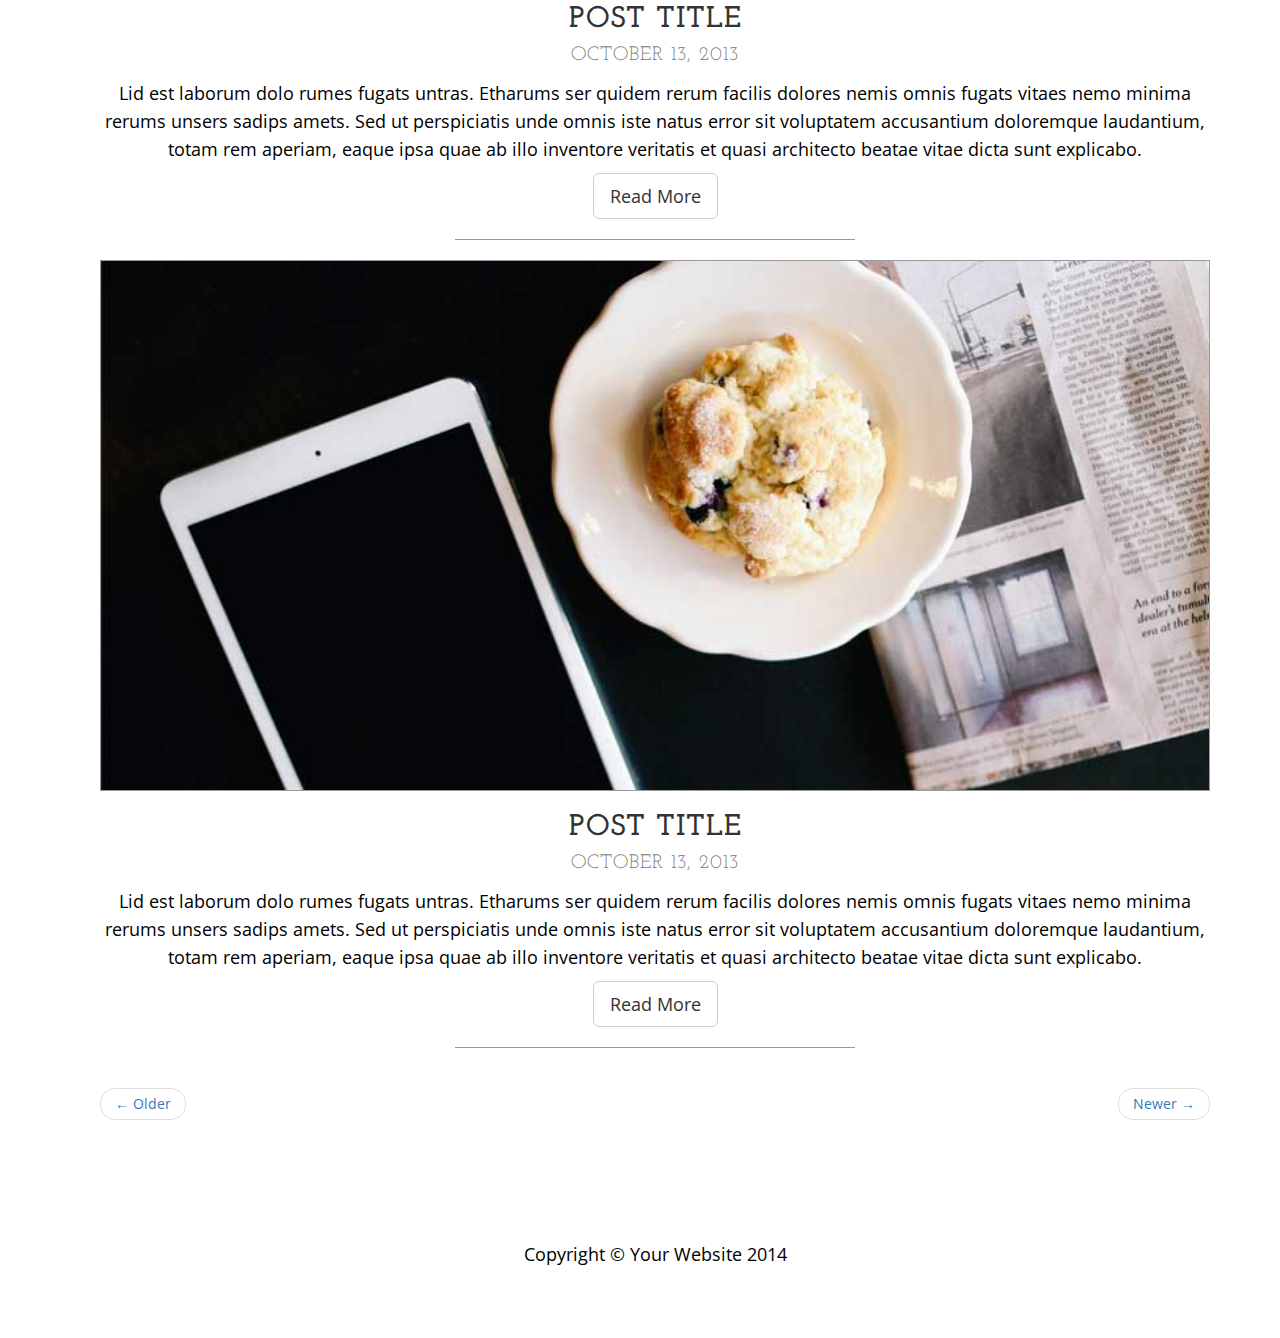
<file: startbootstrap-business-casual-1.0.4/blog.html>
<!DOCTYPE html>
<html lang="en">

<head>

    <meta charset="utf-8">
    <meta http-equiv="X-UA-Compatible" content="IE=edge">
    <meta name="viewport" content="width=device-width, initial-scale=1">
    <meta name="description" content="">
    <meta name="author" content="">

    <title>Blog - Business Casual - Start Bootstrap Theme</title>

    <!-- Bootstrap Core CSS -->
    <link href="css/bootstrap.min.css" rel="stylesheet">

    <!-- Custom CSS -->
    <link href="css/business-casual.css" rel="stylesheet">

    <!-- Fonts -->
    <link href="http://fonts.googleapis.com/css?family=Open+Sans:300italic,400italic,600italic,700italic,800italic,400,300,600,700,800" rel="stylesheet" type="text/css">
    <link href="http://fonts.googleapis.com/css?family=Josefin+Slab:100,300,400,600,700,100italic,300italic,400italic,600italic,700italic" rel="stylesheet" type="text/css">

    <!-- HTML5 Shim and Respond.js IE8 support of HTML5 elements and media queries -->
    <!-- WARNING: Respond.js doesn't work if you view the page via file:// -->
    <!--[if lt IE 9]>
        <script src="https://oss.maxcdn.com/libs/html5shiv/3.7.0/html5shiv.js"></script>
        <script src="https://oss.maxcdn.com/libs/respond.js/1.4.2/respond.min.js"></script>
    <![endif]-->

</head>

<body>

    <div class="brand">A la kart</div>
    

    <!-- Navigation -->
    <nav class="navbar navbar-default" role="navigation">
        <div class="container">
            <!-- Brand and toggle get grouped for better mobile display -->
                            <!-- navbar-brand is hidden on larger screens, but visible when the menu is collapsed -->

    <div class="container">

        <div class="row">
            <div class="box">
                <div class="col-lg-12">
                    <hr>
                    <h2 class="intro-text text-center">Company
                        <strong>blog</strong>
                    </h2>
                    <hr>
                </div>
                <div class="col-lg-12 text-center">
                    <img class="img-responsive img-border img-full" src="img/slide-1.jpg" alt="">
                    <h2>Post Title
                        <br>
                        <small>October 13, 2013</small>
                    </h2>
                    <p>Lid est laborum dolo rumes fugats untras. Etharums ser quidem rerum facilis dolores nemis omnis fugats vitaes nemo minima rerums unsers sadips amets. Sed ut perspiciatis unde omnis iste natus error sit voluptatem accusantium doloremque laudantium, totam rem aperiam, eaque ipsa quae ab illo inventore veritatis et quasi architecto beatae vitae dicta sunt explicabo.</p>
                    <a href="#" class="btn btn-default btn-lg">Read More</a>
                    <hr>
                </div>
                <div class="col-lg-12 text-center">
                    <img class="img-responsive img-border img-full" src="img/slide-2.jpg" alt="">
                    <h2>Post Title
                        <br>
                        <small>October 13, 2013</small>
                    </h2>
                    <p>Lid est laborum dolo rumes fugats untras. Etharums ser quidem rerum facilis dolores nemis omnis fugats vitaes nemo minima rerums unsers sadips amets. Sed ut perspiciatis unde omnis iste natus error sit voluptatem accusantium doloremque laudantium, totam rem aperiam, eaque ipsa quae ab illo inventore veritatis et quasi architecto beatae vitae dicta sunt explicabo.</p>
                    <a href="#" class="btn btn-default btn-lg">Read More</a>
                    <hr>
                </div>
                <div class="col-lg-12 text-center">
                    <img class="img-responsive img-border img-full" src="img/slide-3.jpg" alt="">
                    <h2>Post Title
                        <br>
                        <small>October 13, 2013</small>
                    </h2>
                    <p>Lid est laborum dolo rumes fugats untras. Etharums ser quidem rerum facilis dolores nemis omnis fugats vitaes nemo minima rerums unsers sadips amets. Sed ut perspiciatis unde omnis iste natus error sit voluptatem accusantium doloremque laudantium, totam rem aperiam, eaque ipsa quae ab illo inventore veritatis et quasi architecto beatae vitae dicta sunt explicabo.</p>
                    <a href="#" class="btn btn-default btn-lg">Read More</a>
                    <hr>
                </div>
                <div class="col-lg-12 text-center">
                    <ul class="pager">
                        <li class="previous"><a href="#">&larr; Older</a>
                        </li>
                        <li class="next"><a href="#">Newer &rarr;</a>
                        </li>
                    </ul>
                </div>
            </div>
        </div>

    </div>
    <!-- /.container -->

    <footer>
        <div class="container">
            <div class="row">
                <div class="col-lg-12 text-center">
                    <p>Copyright &copy; Your Website 2014</p>
                </div>
            </div>
        </div>
    </footer>

    <!-- jQuery -->
    <script src="js/jquery.js"></script>

    <!-- Bootstrap Core JavaScript -->
    <script src="js/bootstrap.min.js"></script>

</body>

</html>
</file>
<file: css/fonts.css>
@font-face {
	font-family: 'Raleway Regular';
	src: url('../fonts/RALEWAY-REGULAR.woff');
}

@font-face {
	font-family: 'Raleway Bold';
	src: url('../fonts/RALEWAY-BOLD.woff');
}

@font-face {
  font-family: 'Raleway Medium';
  src: url('../fonts/RALEWAY-MEDIUM.woff');
}

@font-face {
  font-family: 'Raleway SemiBold';
  src: url('../fonts/RALEWAY-SEMIBOLD.woff');
}
@font-face {
  font-family: 'Raleway ExtraBold';
  src: url('../fonts/RALEWAY-EXTRABOLD.woff');
}
@font-face {
  font-family: 'Raleway UltraBold';
  src: url('../fonts/RALEWAY-ULTRABOLD.woff');
}
@font-face {
	font-family: 'Righteous'
	src: url('../fonts/RIGHTEOUS.woff');
}

@font-face {
	font-family: 'Rough';
	src: url('../fonts/RoughNotesSample.ttf') format('truetype');
}

@font-face {
	font-family: 'coolvetica';
	src: url('../fonts/coolvetica.ttf');
}

@font-face {
	font-family: 'morning';
	src: url('../fonts/Morningtype.ttf');
}
</file>
<file: css/alakart.css>
/*!
 * Start Bootstrap - Creative Bootstrap Theme (http://startbootstrap.com)
 * Code licensed under the Apache License v2.0.
 * For details, see http://www.apache.org/licenses/LICENSE-2.0.
 */

html,
body {
    width: 100%;
    height: 100%;
}

body {
    font-family: Merriweather,'Helvetica Neue',Arial,sans-serif;
}
#bgflow{

  background: url('../img/food.jpg') no-repeat center center fixed;
  -webkit-background-size: cover;
  -moz-background-size: cover;
  background-size: cover;
  -o-background-size: cover;
}
.page-scroll{
  font-family: 'morning', sans-serif;
  font-size: 25px;
}
hr {
    max-width: 50px;
    border-color: #ff8f00;
    border-width: 3px;
}

hr.light {
    border-color: #fff;
}

a {
    color: #ff8f00;
    -webkit-transition: all .35s;
    -moz-transition: all .35s;
    transition: all .35s;
}

a:hover,
a:focus {
    color: #eb3812;
}

h1,
h2,
h3,
h4,
h5,
h6 {
    font-family: 'Open Sans','Helvetica Neue',Arial,sans-serif;
}

p {
    margin-bottom: 20px;
    font-size: 16px;
    line-height: 1.5;
}

.bg-primary {
    background-color: #ff8f00;
    height: 650px;
}

.bg-dark {
    color: #fff;
    background: transparent;
    height:400px;
}

.text-faded {
    color: rgba(255,255,255,.7);
}

section {
    padding: 100px 0;
}

aside {
    padding: 50px 0;
}

.no-padding {
    padding: 0;
}
.ala{
  font-family: 'Rough', cursive;
  font-size: 30px;
  text-transform: none;
  font-stretch: extra-condensed;
}
#services{
  background-color: #fff;
  margin-top: -200px;

}

.navbar-default {
    border-color: rgba(34,34,34,.05);
    font-family: 'Open Sans','Helvetica Neue',Arial,sans-serif;
    background-color: #fff;
    -webkit-transition: all .35s;
    -moz-transition: all .35s;
    transition: all .35s;
}

.navbar-default .navbar-header .navbar-brand {

    /*font-family: 'Raleway Bold', sans-serif;*/
    font-weight: 700;
    color: #ff8f00;
    font-stretch: condensed;
}

.navbar-default .navbar-header .navbar-brand:hover,
.navbar-default .navbar-header .navbar-brand:focus {
    color: #eb3812;
}

.navbar-default .nav > li>a,
.navbar-default .nav>li>a:focus {
    font-family: 'Merriweather', sans-serif;
    font-size: 18px;
    font-weight: 700;
    color: #ff8f00;
}

.navbar-default .nav > li>a:hover,
.navbar-default .nav>li>a:focus:hover {
    color: #ff8f00;
}

.navbar-default .nav > li.active>a,
.navbar-default .nav>li.active>a:focus {
    color: #ff8f00!important;
    background-color: transparent;
}

.navbar-default .nav > li.active>a:hover,
.navbar-default .nav>li.active>a:focus:hover {
    background-color: transparent;
}

@media(min-width:768px) {
    .navbar-default {
        border-color: rgba(255,255,255,.3);
        background-color: transparent;
    }

    .navbar-default .navbar-header .navbar-brand {
        color: rgba(255,255,255,.7);
    }

    .navbar-default .navbar-header .navbar-brand:hover,
    .navbar-default .navbar-header .navbar-brand:focus {
        color: #fff;
    }

    .navbar-default .nav > li>a,
    .navbar-default .nav>li>a:focus {
        color: rgba(255,143,30,.38);
    }

    .navbar-default .nav > li>a:hover,
    .navbar-default .nav>li>a:focus:hover {
        color: #fff;
    }

    .navbar-default.affix {
        border-color: rgba(34,34,34,.05);
        background-color: #fff;
    }

    .navbar-default.affix .navbar-header .navbar-brand {
        font-size: 14px;
        color: #f78;
    }

    .navbar-default.affix .navbar-header .navbar-brand:hover,
    .navbar-default.affix .navbar-header .navbar-brand:focus {
        color: #eb3812;
    }

    .navbar-default.affix .nav > li>a,
    .navbar-default.affix .nav>li>a:focus {
        color: #222;
    }

    .navbar-default.affix .nav > li>a:hover,
    .navbar-default.affix .nav>li>a:focus:hover {
        color: #ff8f00;
    }
}
.title_ala{
  font-family: 'Righteous', fantasy;
  font-size: 40px;
}
.ala{
  font-family: 'Rough', cursive;
  font-size: 40px;
  text-transform: none;
}
header {
    position: relative;
    width: 100%;
    min-height: auto;
    background-image: url(../img/cover.jpg);
    background-position: center;
    max-height: 400px;
    opacity: 0.9;
    background-size: cover;
    -o-background-size: cover;
}
.tag_line{
  color: #ff8f00;
  font-size: 50px;
  font-family: 'morning', fantasy;
  font-weight: bolder;
  text-shadow: 2px 0 0 #000, -2px 0 0 #000, 0 2px 0 #000, 0 -2px 0 #000, 1px 1px #000, -1px -1px 0 #000, 1px -1px 0 #000, -1px 1px 0 #000;
  letter-spacing: 2px;
}
find{
  margin-top: 160px;
}

.image-bg-fluid-height {
    text-align: center;
    -webkit-background-size: cover;
    -moz-background-size: cover;
    background-size: cover;
    -o-background-size: cover;
}
.image-bg-fluid-height {

    padding: 100px 0;
}
.img-center {
  max-width: 400px;
  max-height: 500px;
	margin: 0 auto;
  margin-top: auto;
}
.section-heading {
    margin-top: -40px;

}

.service-box {
    margin: 50px auto 0;
    max-width: 400px;
}

    header {
        min-height: 100%;
    }

    header .header-content {
        position: absolute;
        top: 50%;
        padding: 0 50px;
        -webkit-transform: translateY(-50%);
        -ms-transform: translateY(-50%);
        transform: translateY(-50%);
    }

    header .header-content .header-content-inner {
        margin-right: auto;
        margin-left: auto;
        max-width: 1000px;
    }

    header .header-content .header-content-inner p {
        margin-right: auto;
        margin-left: auto;
        max-width: 80%;
        font-size: 18px;
    }


@media(min-width:992px) {
    .service-box {
        margin: 20px auto 0;

    }
    .service-box:nth-child(2n){
      clear: left;
    }

}

.service-box p {
    margin-bottom: 0;
}

.portfolio-box {
    display: block;

    margin: 0 auto;
    max-width: 650px;
}

.portfolio-box .portfolio-box-caption {
    display: block;
    position: absolute;
    bottom: 0;
    width: 100%;
    height: 100%;
    text-align: center;
    color: #fff;
    opacity: 0;
    background: rgba(240,95,64,.9);
    -webkit-transition: all .35s;
    -moz-transition: all .35s;
    transition: all .35s;
}

.portfolio-box .portfolio-box-caption .portfolio-box-caption-content {
    position: absolute;
    top: 50%;
    width: 100%;
    text-align: center;
    transform: translateY(-50%);
}

.portfolio-box .portfolio-box-caption .portfolio-box-caption-content .project-category,
.portfolio-box .portfolio-box-caption .portfolio-box-caption-content .project-name {
    padding: 0 15px;
    font-family: 'Open Sans','Helvetica Neue',Arial,sans-serif;
}

.portfolio-box .portfolio-box-caption .portfolio-box-caption-content .project-category {
    text-transform: uppercase;
    font-size: 14px;
    font-weight: 600;
}

.portfolio-box .portfolio-box-caption .portfolio-box-caption-content .project-name {
    font-size: 18px;
}

.portfolio-box:hover .portfolio-box-caption {
    opacity: 1;
}

@media(min-width:768px) {
    .portfolio-box .portfolio-box-caption .portfolio-box-caption-content .project-category  {
        font-size: 16px;
    }

    .portfolio-box .portfolio-box-caption .portfolio-box-caption-content .project-name {
        font-size: 22px;
    }

}

.call-to-action h2 {
    margin: 0 auto 20px;
}

.text-primary {
    color: #ff8f00;
}

.no-gutter > [class*=col-] {
    padding-right: 0;
    padding-left: 0;
}

.btn-default {
    border-color: #fff;
    color: #222;
    background-color: #fff;
    -webkit-transition: all .35s;
    -moz-transition: all .35s;
    transition: all .35s;
}

.btn-default:hover,
.btn-default:focus,
.btn-default.focus,
.btn-default:active,
.btn-default.active,
.open > .dropdown-toggle.btn-default {
    border-color: #ededed;
    color: #222;
    background-color: #f2f2f2;
}

.btn-default:active,
.btn-default.active,
.open > .dropdown-toggle.btn-default {
    background-image: none;
}

.btn-default.disabled,
.btn-default[disabled],
fieldset[disabled] .btn-default,
.btn-default.disabled:hover,
.btn-default[disabled]:hover,
fieldset[disabled] .btn-default:hover,
.btn-default.disabled:focus,
.btn-default[disabled]:focus,
fieldset[disabled] .btn-default:focus,
.btn-default.disabled.focus,
.btn-default[disabled].focus,
fieldset[disabled] .btn-default.focus,
.btn-default.disabled:active,
.btn-default[disabled]:active,
fieldset[disabled] .btn-default:active,
.btn-default.disabled.active,
.btn-default[disabled].active,
fieldset[disabled] .btn-default.active {
    border-color: #fff;
    background-color: #fff;
}

.btn-default .badge {
    color: #fff;
    background-color: #222;
}

.btn-primary {
    border-color: #ff8f00;
    color: #fff;
    background-color: #ff8f00;
    -webkit-transition: all .35s;
    -moz-transition: all .35s;
    transition: all .35s;
}

.btn-primary:hover,
.btn-primary:focus,
.btn-primary.focus,
.btn-primary:active,
.btn-primary.active,
.open > .dropdown-toggle.btn-primary {
    border-color: #ed431f;
    color: #fff;
    background-color: #ee4b28;
}

.btn-primary:active,
.btn-primary.active,
.open > .dropdown-toggle.btn-primary {
    background-image: none;
}

.btn-primary.disabled,
.btn-primary[disabled],
fieldset[disabled] .btn-primary,
.btn-primary.disabled:hover,
.btn-primary[disabled]:hover,
fieldset[disabled] .btn-primary:hover,
.btn-primary.disabled:focus,
.btn-primary[disabled]:focus,
fieldset[disabled] .btn-primary:focus,
.btn-primary.disabled.focus,
.btn-primary[disabled].focus,
fieldset[disabled] .btn-primary.focus,
.btn-primary.disabled:active,
.btn-primary[disabled]:active,
fieldset[disabled] .btn-primary:active,
.btn-primary.disabled.active,
.btn-primary[disabled].active,
fieldset[disabled] .btn-primary.active {
    border-color: #ff8f00;
    background-color: #ff8f00;
}

.btn-primary .badge {
    color: #ff8f00
    background-color: #fff;
}

.btn {
    border: 0;
    border-radius: 300px;
    text-transform: uppercase;
    font-family: 'Open Sans','Helvetica Neue',Arial,sans-serif;
    font-weight: 700;
}

.btn-xl {
    padding: 15px 30px;
}

::-moz-selection {
    text-shadow: none;
    color: #fff;
    background: #222;
}

::selection {
    text-shadow: none;
    color: #fff;
    background: #222;
}

img::selection {
    color: #fff;
    background: 0 0;
}

img::-moz-selection {
    color: #fff;
    background: 0 0;
}

body {
    webkit-tap-highlight-color: #222;
}
.menu{
  max-width: 100px;
  max-height: 100px;
}
.order{
  max-width: 100px;
  max-height: 100px;
}
.deltak{
  max-width: 100px;
  max-height: 100px;
}
.cod{
  max-width: 100px;
  max-height: 100px;
}
.footer_constant{
  background-color:#575757;
  width:100%;
  height: 100px;
}
@media (max-width:360px) {
  .img-logo{
    margin-left: -20px;
  }
}

.sec {
  font-family: 'coolvetica', sans-serif;
  font-size: 40px;
  line-height: 15px;

}
.section-heading{
  font-family: 'coolvetica', sans-serif;
  letter-spacing: 3px;
}
</file>
<file: blog/css/business-casual.css>
/*!
 * Start Bootstrap - Business Casual Bootstrap Theme (http://startbootstrap.com)
 * Code licensed under the Apache License v2.0.
 * For details, see http://www.apache.org/licenses/LICENSE-2.0.
 */

body {
    font-family: "Open Sans","Helvetica Neue",Helvetica,Arial,sans-serif;
    background: url('../img/bg.jpg') no-repeat center center fixed;
    -webkit-background-size: cover;
    -moz-background-size: cover;
    background-size: cover;
    -o-background-size: cover;
}

h1,
h2,
h3,
h4,
h5,
h6 {
    text-transform: uppercase;
    font-family: "Josefin Slab","Helvetica Neue",Helvetica,Arial,sans-serif;
    font-weight: 700;
    letter-spacing: 1px;
}

p {
    font-size: 1.25em;
    line-height: 1.6;
    color: #000;
}

hr {
    max-width: 400px;
    border-color: #999999;
}

.brand,
.address-bar {
    display: none;
}

.navbar-brand {
    text-transform: uppercase;
    font-weight: 900;
    letter-spacing: 2px;
}

.navbar-nav {
    text-transform: uppercase;
    font-weight: 400;
    letter-spacing: 3px;
}

.img-full {
    min-width: 100%;
}

.brand-before,
.brand-name {
    text-transform: capitalize;
}

.brand-before {
    margin: 15px 0;
}

.brand-name {
    margin: 0;
    font-size: 4em;
}

.tagline-divider {
    margin: 15px auto 3px;
    max-width: 250px;
    border-color: #999999;
}

.box {
    margin-bottom: 20px;
    padding: 30px 15px;
    background: #fff;
    background: rgba(255,255,255,0.9);
}

.intro-text {
    text-transform: uppercase;
    font-size: 1.25em;
    font-weight: 400;
    letter-spacing: 1px;
}

.img-border {
    float: none;
    margin: 0 auto 0;
    border: #999999 solid 1px;
}

.img-left {
    float: none;
    margin: 0 auto 0;
}

footer {
    background: #fff;
    background: rgba(255,255,255,0.9);
}

footer p {
    margin: 0;
    padding: 50px 0;
}

@media screen and (min-width:768px) {
    .brand {
        display: inherit;
        margin: 0;
        padding: 30px 0 10px;
        text-align: center;
        text-shadow: 1px 1px 2px rgba(0,0,0,0.5);
        font-family: "Josefin Slab","Helvetica Neue",Helvetica,Arial,sans-serif;
        font-size: 5em;
        font-weight: 700;
        line-height: normal;
        color: #fff;
    }

    .top-divider {
        margin-top: 0;
    }

    .img-left {
        float: left;
        margin-right: 25px;
    }

    .address-bar {
        display: inherit;
        margin: 0;
        padding: 0 0 40px;
        text-align: center;
        text-shadow: 1px 1px 2px rgba(0,0,0,0.5);
        text-transform: uppercase;
        font-size: 1.25em;
        font-weight: 400;
        letter-spacing: 3px;
        color: #fff;
    }

    .navbar {
        border-radius: 0;
    }

    .navbar-header {
        display: none;
    }

    .navbar {
        min-height: 0;
    }

    .navbar-default {
        border: none;
        background: #fff;
        background: rgba(255,255,255,0.9);
    }

    .nav>li>a {
        padding: 35px;
    }

    .navbar-nav>li>a {
        line-height: normal;
    }

    .navbar-nav {
        display: table;
        float: none;
        margin: 0 auto;
        table-layout: fixed;
        font-size: 1.25em;
    }
}

@media screen and (min-width:1200px) {
    .box:after {
        content: '';
        display: table;
        clear: both;
    }
}
</file>
<file: startbootstrap-business-casual-1.0.4/css/business-casual.css>
/*!
 * Start Bootstrap - Business Casual Bootstrap Theme (http://startbootstrap.com)
 * Code licensed under the Apache License v2.0.
 * For details, see http://www.apache.org/licenses/LICENSE-2.0.
 */

body {
    font-family: "Open Sans","Helvetica Neue",Helvetica,Arial,sans-serif;
    background: url('../img/bg.jpg') no-repeat center center fixed;
    -webkit-background-size: cover;
    -moz-background-size: cover;
    background-size: cover;
    -o-background-size: cover;
}

h1,
h2,
h3,
h4,
h5,
h6 {
    text-transform: uppercase;
    font-family: "Josefin Slab","Helvetica Neue",Helvetica,Arial,sans-serif;
    font-weight: 700;
    letter-spacing: 1px;
}

p {
    font-size: 1.25em;
    line-height: 1.6;
    color: #000;
}

hr {
    max-width: 400px;
    border-color: #999999;
}

.brand,
.address-bar {
    display: none;
}

.navbar-brand {
    text-transform: uppercase;
    font-weight: 900;
    letter-spacing: 2px;
}

.navbar-nav {
    text-transform: uppercase;
    font-weight: 400;
    letter-spacing: 3px;
}

.img-full {
    min-width: 100%;
}

.brand-before,
.brand-name {
    text-transform: capitalize;
}

.brand-before {
    margin: 15px 0;
}

.brand-name {
    margin: 0;
    font-size: 4em;
}

.tagline-divider {
    margin: 15px auto 3px;
    max-width: 250px;
    border-color: #999999;
}

.box {
    margin-bottom: 20px;
    padding: 30px 15px;
    background: #fff;
    background: rgba(255,255,255,0.9);
}

.intro-text {
    text-transform: uppercase;
    font-size: 1.25em;
    font-weight: 400;
    letter-spacing: 1px;
}

.img-border {
    float: none;
    margin: 0 auto 0;
    border: #999999 solid 1px;
}

.img-left {
    float: none;
    margin: 0 auto 0;
}

footer {
    background: #fff;
    background: rgba(255,255,255,0.9);
}

footer p {
    margin: 0;
    padding: 50px 0;
}

@media screen and (min-width:768px) {
    .brand {
        display: inherit;
        margin: 0;
        padding: 30px 0 10px;
        text-align: center;
        text-shadow: 1px 1px 2px rgba(0,0,0,0.5);
        font-family: "Josefin Slab","Helvetica Neue",Helvetica,Arial,sans-serif;
        font-size: 5em;
        font-weight: 700;
        line-height: normal;
        color: #fff;
    }

    .top-divider {
        margin-top: 0;
    }

    .img-left {
        float: left;
        margin-right: 25px;
    }

    .address-bar {
        display: inherit;
        margin: 0;
        padding: 0 0 40px;
        text-align: center;
        text-shadow: 1px 1px 2px rgba(0,0,0,0.5);
        text-transform: uppercase;
        font-size: 1.25em;
        font-weight: 400;
        letter-spacing: 3px;
        color: #fff;
    }

    .navbar {
        border-radius: 0;
    }

    .navbar-header {
        display: none;
    }

    .navbar {
        min-height: 0;
    }

    .navbar-default {
        border: none;
        background: #fff;
        background: rgba(255,255,255,0.9);
    }

    .nav>li>a {
        padding: 35px;
    }

    .navbar-nav>li>a {
        line-height: normal;
    }

    .navbar-nav {
        display: table;
        float: none;
        margin: 0 auto;
        table-layout: fixed;
        font-size: 1.25em;
    }
}

@media screen and (min-width:1200px) {
    .box:after {
        content: '';
        display: table;
        clear: both;
    }
}
</file>
